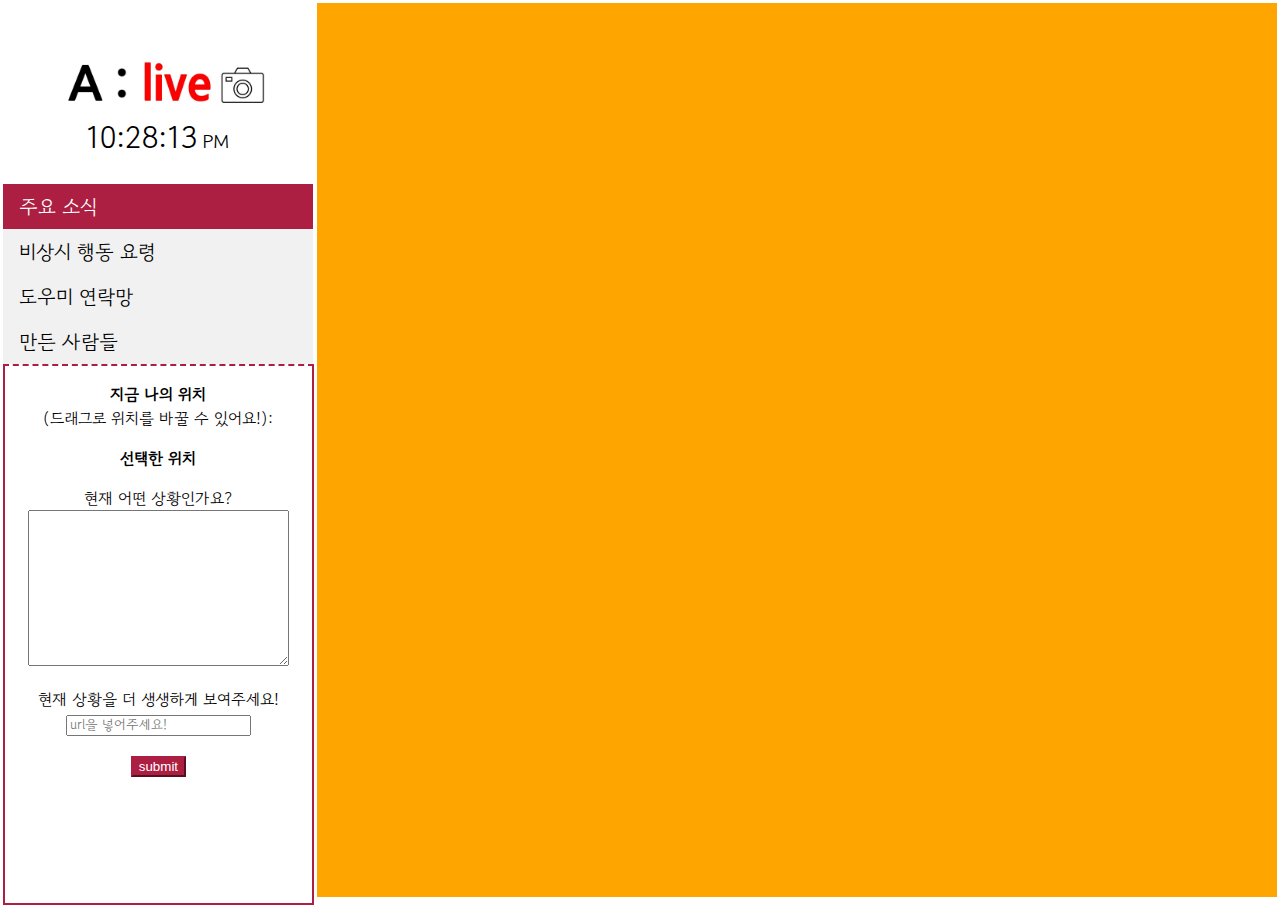
<file: index.html>
<!DOCTYPE html>
<html style="font-family: 'Gowun Dodum', sans-serif;">
<head>
<meta charset="UTF-8">
<link type = "text/css" rel ="stylesheet" href = "main.css">
<link rel="preconnect" href="https://fonts.googleapis.com">
<link rel="preconnect" href="https://fonts.gstatic.com">
<link href="https://fonts.googleapis.com/css2?family=Gowun+Dodum&display=swap" rel="stylesheet">
<meta name = "keyword" content="Community page">
<meta name="description" content="main page">
<meta name = "author" content = "2113424, 2116740, 2114178">
<title>A :live main page</title>
<script type="text/javascript" src="//dapi.kakao.com/v2/maps/sdk.js?appkey=5e51cb774b1930611c3177de014d99f7&libraries=services"></script>

<script>
function success(position){
	const lat = position.coords.latitude;

	const lon = position.coords.longitude;
	show_map(lat, lon);
}

function getGeolocation(){
	if(navigator.geolocation){
		navigator.geolocation.getCurrentPosition(success);
	}
    else
	    alert("지원하지 않음");
}


function show_map(lat, lon){ 
	let map_box = document.getElementById('map');
    let options = { //지도를 생성할 때 필요한 기본 옵션
	center: new kakao.maps.LatLng(lat, lon), //지도의 중심좌표.
	level: 3 //지도의 레벨(확대, 축소 정도)
	};
    let map = new kakao.maps.Map(map_box, options);
    searchAddrFromCoords(options.center, displayCenterInfo);
    
    show_position(map);
    show_markers(map);
}

function show_markers(map){
	
	if(!window.localStorage||!window.sessionStorage){
    	alert("localStorage 또는 sessionStorage를 지원하지 않습니다.");
    	return;
    }
	
	let imageSrc_1= "https://t1.daumcdn.net/localimg/localimages/07/mapapidoc/markerStar.png"; 
	let imageSrc_2="https://t1.daumcdn.net/localimg/localimages/07/mapapidoc/marker_red.png";
	
	for (let i=0; i<localStorage.length; i++){
		let addr=localStorage.key(i);
	    let contents=JSON.parse(localStorage.getItem(addr));
	    let len=Object.keys(contents).length;
	    let latlng;
	    imageSrc=(len<5)? imageSrc_1: imageSrc_2;
		let imageSize=(len<5)?new kakao.maps.Size(24, 35):new kakao.maps.Size(34, 40);
		let markerImage=new kakao.maps.MarkerImage(imageSrc, imageSize);
		
		geocoder.addressSearch(addr, function(result, status) {
		    // 정상적으로 검색이 완료됐으면 
		     if (status === kakao.maps.services.Status.OK){
		        latlng = new kakao.maps.LatLng(result[0].y, result[0].x);
		        let marker = new kakao.maps.Marker({
			        map: map, // 마커를 표시할 지도
			        position: latlng, // 마커를 표시할 위치
			        title : addr, // 마커의 타이틀, 마커에 마우스를 올리면 타이틀이 표시됩니다
			        image : markerImage// 마커 이미지 
			    });
		        show_news(marker, map, latlng, contents);
		     }
		});
		
	}
}

function show_news(marker, map, iwPosition, con){
	let len=Object.keys(con).length;
	let iwContent="<div style='padding:0; overflow:auto; width:600px; height: 400px;'><div style='text-align:center; font-size: 30px; line-height: 55px; background-color: orange; width: 100%; height: 55px; margin: 0; margin-bottom: 20px;'>"+len+"개의 게시물</div>",
	    iwRemoveable = true;

	for (let i=0; i<len; i++){
		
		let arr=Object.values(con)[i].split("*");
		
		iwContent+="<div style='padding: 10px;'>작성 날짜: "+arr[0]+"<br><br>내용: <div style='padding: 10px;'>"
        + arr[1] +"</div><br>사진 및 동영상<br><img src='"+ arr[2] +"'></div><hr style='height: 2px; background-color: orange; border: 0;'>";
	}
	
	iwContent+="</div>";
    // 인포윈도우를 생성합니다
    let infowindow = new kakao.maps.InfoWindow({
    	position : iwPosition, 
        content : iwContent, 
        removable : iwRemoveable
    });
  
    kakao.maps.event.addListener(marker, 'click', function() {
        // 마커 위에 인포윈도우를 표시합니다
        infowindow.open(map, marker);  
    });
}

function show_position(map){
	let marker = new kakao.maps.Marker({
		position: map.getCenter()
	});
	
    marker.setMap(map);
    kakao.maps.event.addListener(map, 'click', function(mouseEvent) {        
        
        // 클릭한 위도, 경도 정보를 가져옵니다 
        let latlng = mouseEvent.latLng; 
        
        // 마커 위치를 클릭한 위치로 옮깁니다
        marker.setPosition(latlng);
        
        searchDetailAddrFromCoords(latlng, function(result, status) {
            if (status === kakao.maps.services.Status.OK) {
                var detailAddr = !!result[0].road_address ? '도로명주소 : ' + result[0].road_address.address_name + '<br>' : '';
                detailAddr += '지번주소: ' + result[0].address.address_name;
                store_position=result[0].address.address_name;
            }
            document.getElementById("chosen").innerHTML=detailAddr; 
        });
        
    });
    
    kakao.maps.event.addListener(map, 'center_changed', function() {
    	marker.setPosition(map.getCenter());
    });
    
    kakao.maps.event.addListener(map, 'idle', function() {
        searchAddrFromCoords(map.getCenter(), displayCenterInfo);
    });
    
}

function searchAddrFromCoords(coords, callback) {
    // 좌표로 행정동 주소 정보를 요청합니다
    geocoder.coord2RegionCode(coords.getLng(), coords.getLat(), callback);         
}

function searchDetailAddrFromCoords(coords, callback) {
    // 좌표로 법정동 상세 주소 정보를 요청합니다
    geocoder.coord2Address(coords.getLng(), coords.getLat(), callback);
}

function displayCenterInfo(result, status) {
    if (status === kakao.maps.services.Status.OK) {
        var c_position = document.getElementById("c_position");

        for(var i = 0; i < result.length; i++) {
            // 행정동의 region_type 값은 'H' 이므로
            if (result[i].region_type === 'H') {
            	c_position.innerHTML = result[i].address_name;
                break;
            }
        }
    }    
}

let geocoder = new kakao.maps.services.Geocoder();
window.addEventListener("load", getGeolocation);
let store_position;

function store_contents(date){
	
	if(!window.localStorage||!window.sessionStorage){
    	alert("localStorage 또는 sessionStorage를 지원하지 않습니다.");
    	return;
    }
	
	let article=document.getElementById("article").value;
	let media_url=document.getElementById("file").value;
	
	let num;
	for (let i=0; i<localStorage.length; i++){
		if (store_position==localStorage.key(i)){
			let arr=JSON.parse(localStorage.getItem(store_position));
			num=Object.keys(arr).length+1;
			arr[num]=""+ date + "*" + article + "*" + media_url + "";
			localStorage.setItem(store_position, JSON.stringify(arr));
			alert("게시되었습니다.");
			return;
		}
	}
	
	let contents=JSON.stringify({"1" :""+ date + "*" + article + "*" + media_url + ""});
	localStorage.setItem(store_position, contents);
	alert("게시되었습니다.");
}

function store_date(){
	
	let today=new Date();
	
	let date = today.getFullYear() + "."
	+ (today.getMonth()+1) + "."
	+ today.getDate()+" ["
	+ ('0'+today.getHours()).slice(-2)+":"
	+ ('0'+today.getMinutes()).slice(-2)+"]";
    
	store_contents(date);
}

</script>
</head>

<body>
    <table>
    <tr><td style="width: 24%;">
    <nav><div style="text-align: center; width: 100%; margin-top:8.6%;">
    	<a href = "index.html">
        <img src = "alive.jpg" id="alive"></a>
    </div>
    
    <div style="text-align: center; margin-bottom: 8.3%;">
        <span id="clock" style="color:black; font-size: 30px;top:164px">clock</span>
        <span id="apm" style="color:black; font-size: 20px; left:238px; top:174.8px;">ampm</span>
    </div>

	<div><ul>
      <li><a class="active" href="index.html">주요 소식</a></li>
      <!-- 홈페이지의 메인페이지, 지도와 간단한 지역들의 주요 소식들이 뜬다. -->
      <li><a href="manual.html">비상시 행동 요령</a></li>
      <!-- 집중호우, 폭설, 폭염 등의 비상상황 발생 시 행동 매뉴얼을 정리한 페이지다. -->
      <li><a href="ㄱhelper.html">도우미 연락망</a></li>
      <!-- 112,119 등 비상연락망을 정리한 페이지다. -->
      <li><a href="ㄱcontact.html">만든 사람들</a></li>
      <!-- 제작자들의 정보가 담긴 페이지이다. -->      
    </ul></div></nav>
    
    <div id="form" style="width: 99%; height: 60%; border: solid 2px #ac1e42; border-top-style: dashed; text-align: center;">
   <form method="get" enctype="multupart/form-data">
    <p><strong>지금 나의 위치</strong><br>(드래그로 위치를 바꿀 수 있어요!):<br><span id="c_position"></span></p>
    <p><strong>선택한 위치</strong><br><span id="chosen"></span></p>
    <p>현재 어떤 상황인가요?<br>
    <textarea id="article" cols="30" rows="10"></textarea></p>
    <p>현재 상황을 더 생생하게 보여주세요!<br>  
    <input type="text" id="file" name="file" placeholder="url을 넣어주세요!"><br>
    </p>
    <input type="submit" value="submit" onclick="store_date()" style="background-color: #ac1e42; border-color: #ac1e42; color: white;"><br><br>
   </form>
  </div></td>
    <td style="width: 74%;">
    <div id="map" style="width: 100%; height: 100%; background-color: orange;"></div>
 </td></tr>
 </table>
 <script>
        var Target = document.getElementById("clock");
        var Target_apm = document.getElementById("apm");
        function clock() {
            var time = new Date();
            var hours = time.getHours();
            var minutes = time.getMinutes();
            var seconds = time.getSeconds();
            var AmPm ="AM";
            if(hours > 12){  
                var AmPm ="PM";
                hours %= 12;
            }
            Target.innerText =
            `${hours < 10 ? `0${hours}` : hours}:${minutes < 10 ? `0${minutes}` : minutes}:${seconds < 10 ? `0${seconds}` : seconds}`;
 
            Target_apm.innerText = `${AmPm}`;
 
        }
        clock();
        setInterval(clock, 1000);
    </script>
</body>
</html>
</file>
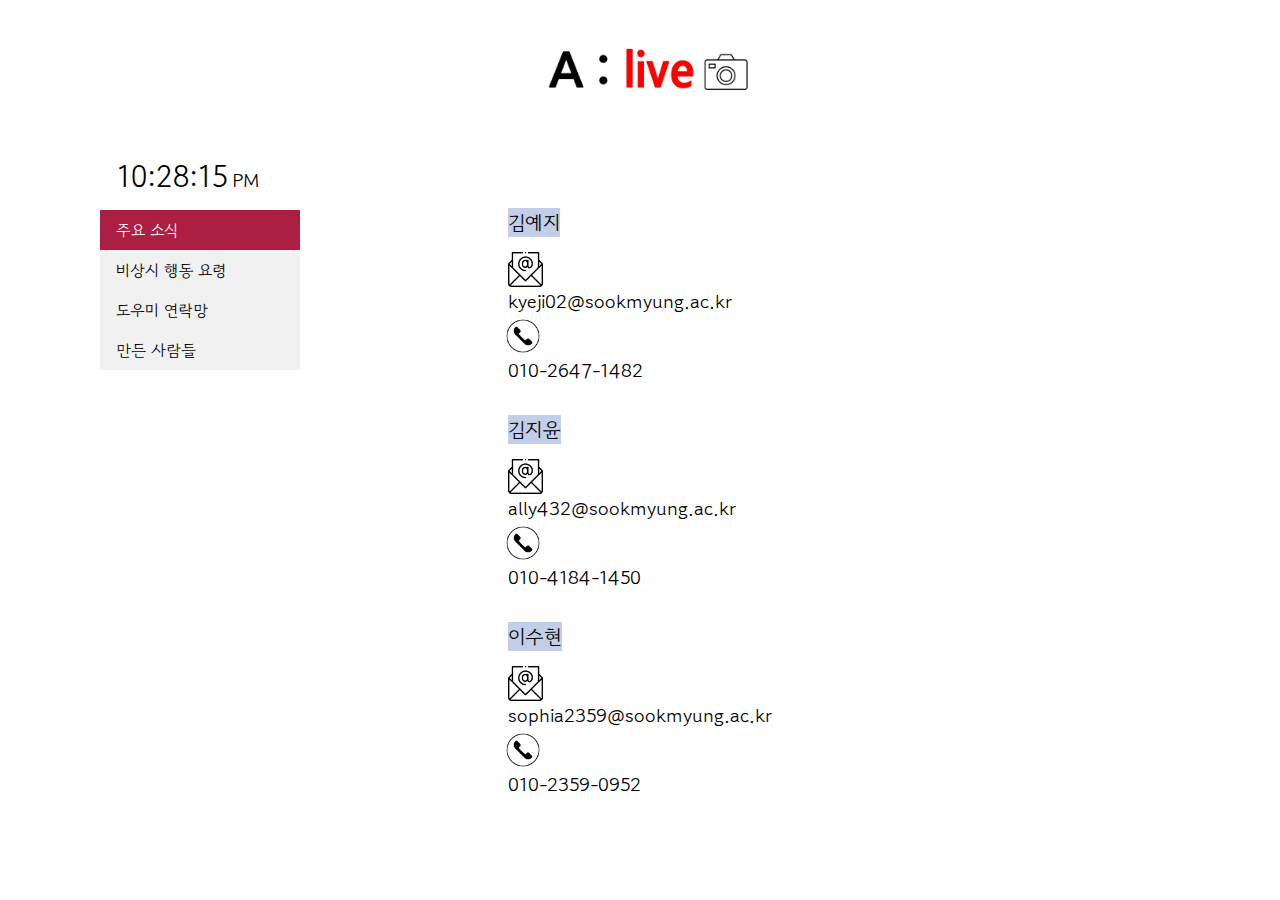
<file: ㄱcontact.html>
<!DOCTYPE html>
<html>
<head>
<meta charset="utf-8">
<link type = "text/css" rel ="stylesheet" href = "contact.css">
<link rel="preconnect" href="https://fonts.googleapis.com">
<link rel="preconnect" href="https://fonts.gstatic.com">
<link href="https://fonts.googleapis.com/css2?family=Gowun+Dodum&display=swap" rel="stylesheet">
<meta name = "keyword" content="Community page">
<meta name="description" content="Contact mepage">
<meta name = "author" content = "2113424, 2116740, 2114178">
<title>만든 사람들</title>
</head>


<body>
<nav><!-- 로고 넣기 -->
	<div style = "width : 100%; text-align: center;">
	<a href = "index.html">
	<img src = "alive.jpg" style="width:20%;"></a></div>	
	
	<div><ul>
      	<li><a class="active" href="index.html">주요 소식</a></li>
      	<li><a href="manual.html">비상시 행동 요령</a></li>
      	<li><a href="ㄱhelper.html">도우미 연락망</a></li>      
      	<li><a href="ㄱcontact.html">만든 사람들</a></li>
	</ul></div></nav>

	<div style="margin-left : 109px; margin-top : 27px;">
    <span id="clock" style="color:black; font-size: 30px;">clock</span>
    <span id="apm" style="color:black; font-size: 20px; left:240px; top:160px;">ampm</span>
    </div>
	
    <div style = "width : 1250px;margin-top : -20px;">
        <p style="font-size:20px;margin-top:30px; margin-left:500px;"><mark>김예지</mark>
        <img src = "email.png" style = "width:35px; height:35px; margin-left:0px; margin-top:15px;">
        <a style= "display : block;margin-top:-30px;">kyeji02@sookmyung.ac.kr</a>
        <img src = "phone-icon-style.png" style = "width:40px; height:40px; margin-left:-5px">
        <a style= "display : block;margin-top:-30px;">010-2647-1482</a></p></div>
    
    <div style = "width : 1250px;">
        <p style="font-size:20px; margin-top:30px; margin-left:500px;"><mark>김지윤</mark>
		<img src = "email.png" style = "width:35px; height:35px; margin-left:0px; margin-top:15px;">
        <a style= "display : block;margin-top:-30px;">ally432@sookmyung.ac.kr</a>
        <img src = "phone-icon-style.png" style = "width:40px; height:40px; margin-left:-5px">
        <a style= "display : block;margin-top:-30px;">010-4184-1450</a></p></div>
    
    <div style = "width : 1250px;">
        <p style="font-size:20px; margin-top:30px; margin-left:500px;"><mark>이수현</mark>
        <img src = "email.png" style = "width:35px; height:35px; margin-left:0px; margin-top:15px;">
        <a style= "display : block;margin-top:-30px;">sophia2359@sookmyung.ac.kr</a>
        <img src = "phone-icon-style.png" style = "width:40px; height:40px; margin-left:-5px">
        <a style= "display : block;margin-top:-30px;">010-2359-0952</a></p></div>
    
       <script>
        var Target = document.getElementById("clock");
        var Target_apm = document.getElementById("apm");
        function clock() {
            var time = new Date();
            var hours = time.getHours();
            var minutes = time.getMinutes();
            var seconds = time.getSeconds();
            var AmPm ="AM";
            if(hours > 12){  
                var AmPm ="PM";
                hours %= 12;
            }
 
            Target.innerText =
            `${hours < 10 ? `0${hours}` : hours}:${minutes < 10 ? `0${minutes}` : minutes}:${seconds < 10 ? `0${seconds}` : seconds}`;
 
            Target_apm.innerText = `${AmPm}`;
 
        }
        clock();
        setInterval(clock, 1000);
    </script> 
    
</body>
</html>
</file>
<file: main.css>
@charset "utf-8";
html, body, table, tr{
	width: 100%;
	height: 100%;
	margin: 0;
	padding: 0;
}

#alive{
	width:80%; 
	/*top: 10.8%;
	position : absolute;*/
    /*left:100px;
    top:100px;*/
    }
    
#clock, #apm, p, #file::placeholder{       
	font-family: 'Gowun Dodum', sans-serif;
	/*position : absolute;*/
	/*left:117px;
    top:150px;*/
    }
    
 
ul {
	font-family: 'Gowun Dodum', sans-serif;
	/*position : absolute;*/
	/*left:100px; 
	top:210px;*/
	font-size: 1.25em;
    list-style-type: none;
    margin: 0;
    margin-top: 4%;
    padding: 0;
    width: 100%;  /*200px*/
    background-color: #f1f1f1;
}
li a {
	font-family: 'Gowun Dodum', sans-serif;
    display: block;
    color: #000;
    padding: 8px 16px;
    text-decoration: none;
}
li a.active {
    background-color: #ac1e42;
    color: white;
}
li a:hover:not(.active) {
    background-color: #555;
    color: white;
}
</file>
<file: contact.css>
@charset "utf-8";
img{display: block;
    margin: 0px auto;
    padding-bottom: 30px;
    }
 
span{      
    font-family: 'Gowun Dodum', sans-serif;
    position : static;
    }
    
nav{
	display:block;
}
 
ul {
    font-family: 'Gowun Dodum', sans-serif;
    position : absolute;
    left:100px;
    top:210px;
    list-style-type: none;
    margin: 0;
    padding: 0;
    width: 200px;
    background-color: #f1f1f1;
}
li a {
    font-family: 'Gowun Dodum', sans-serif;
    display: block;
    color: #000;
    padding: 8px 16px;
    text-decoration: none;
}
li a.active {
    background-color: #ac1e42;
    color: white;
}
li a:hover:not(.active) {
    background-color: #555;
    color: white;
}
p{
	font-family: 'Gowun Dodum', sans-serif;
}

mark{
    background-color:rgb(195, 206, 232);
    color:black;
}

main{
    padding-left:0px;
    padding-top:0px;
}
</file>
